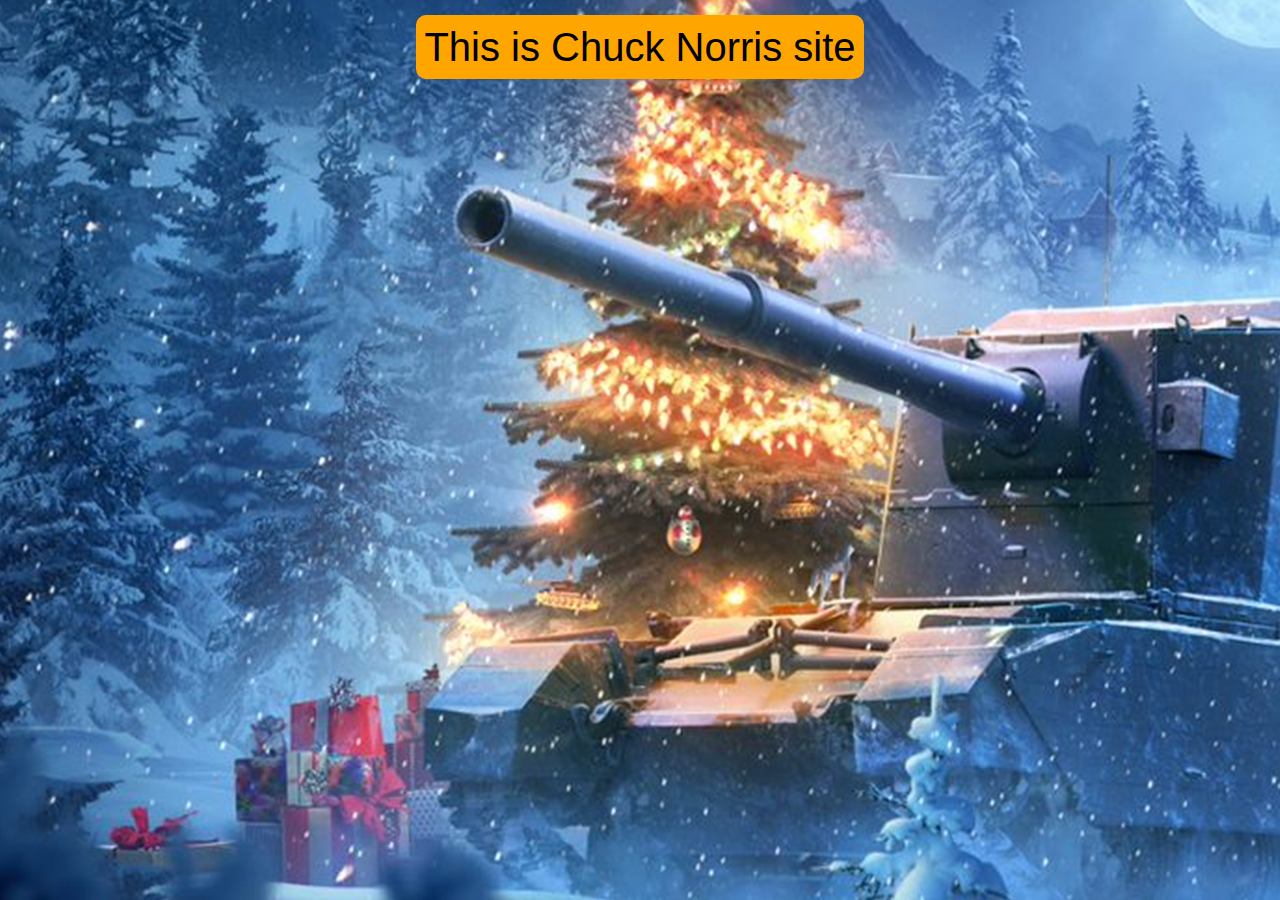
<file: index.html>
<!doctype html>
<html class="no-js" lang="fr">

<head>
  <meta charset="utf-8">
  <title>Chuck Norris</title>
  <meta name="description" content="A Chuck Norris site using the api.chucknorris.io for joke ">
  <meta name="viewport" content="width=device-width, initial-scale=1">

  <link rel="manifest" href="site.webmanifest">
  <link rel="icon" href="favicon.ico">

  <link rel="stylesheet" href="assets/css/vendor/normalize.css">
  <link rel="stylesheet" href="assets/css/vendor/bootstrap.min.css">

  <link rel="stylesheet" href="assets/css/style.css">

  <meta name="theme-color" content="orange">
</head>

<body>

  <script src="assets/js/vendor/modernizr-3.11.2.min.js"></script>
  <script src="assets/js/plugins.js"></script>
  <script src="assets/js/vendor/jquery-3.6.0.min.js"></script>
  <script src="assets/js/vendor/bootstrap.bundle.min.js"></script>

  <script type="module" src="assets/js/main.js"></script>

  <header>

    <div class="Title">
      <a href="AreYouTheRealChuckNorris.html" target="_blank"><h1 id="SiteTitle">This is Chuck Norris site</h1></a>
    </div>

    <nav class="btn-toolbar" id="nav">

      <div class="login btn-group mr-2" id="login-logout" style="display: none"></div>

      <div class="login btn-group mr-2" style="display: none">
        <button class="btn btn-warning" id="button-random">Random</button>
      </div>

      <div class="login btn-group mr-2" id="categories" style="display: none"></div>
      <div class="login input-group mr-2" id="query" style="display: none">

        <input type="search" id="site-search" class="form-control" name="query" placeholder="Search the joke">

        <div class="input-group-append">
          <button type="button" id="button-query" class="btn btn-info">Search</button>
        </div>

      </div>

    </nav>

  </header>

  <div class="login" id="center" style="display: none"></div>

  <div class="modal fade"
       id="message" tabindex="-1"
       aria-labelledby="messageLabel"
       aria-hidden="true">
    <div class="modal-dialog">
      <div class="modal-content">
        <div class="modal-header">
          <h5 class="modal-title">Modal title</h5>
          <button type="button" class="close" data-dismiss="modal" aria-label="Close">
          </button>
        </div>
        <div class="modal-body">
          <p>Modal body text goes here.</p>
        </div>
        <div class="modal-footer">
          <button id="message-btn-close" type="button" class="btn btn-primary" data-dismiss="modal">Close</button>
        </div>
      </div>
    </div>
  </div>

  <audio autoplay loop>
    <source src="assets/audio/Generique_Walker_Texas_Ranger.mp3" type="audio/mp3">
    Your browser does not support the audio element.
  </audio>
</body>
</html>
</file>
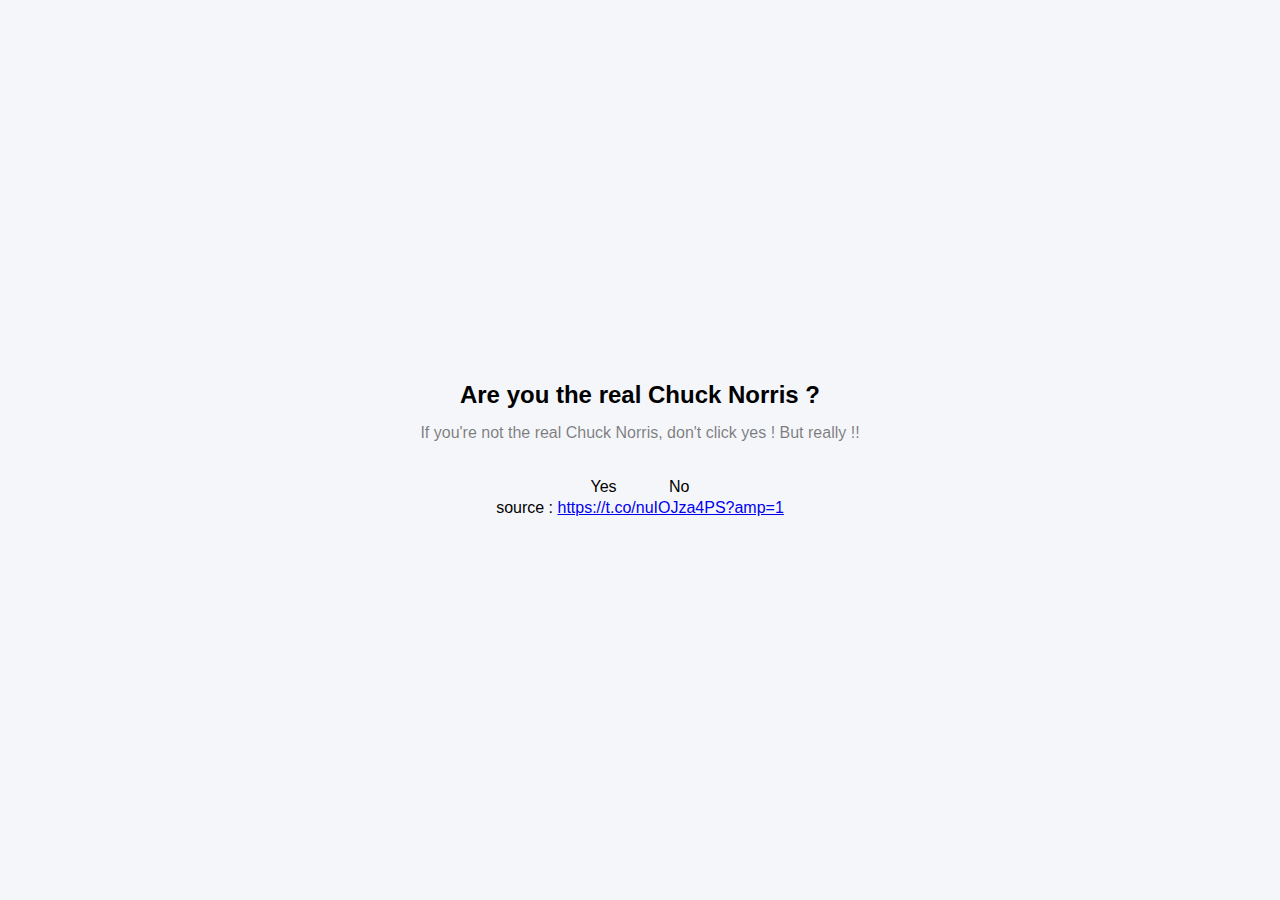
<file: AreYouTheRealChuckNorris.html>
<!--Cette page est uniquement là pour le troll, merci de ne pas la prendre en compte-->
<!DOCTYPE html>
<html lang="en">
<head>
    <meta charset="utf-8">
    <meta name="viewport" content="width=device-width, initial-scale=1">
    <title>Are You The Real Chuck Norris</title>
    <style type="text/css">
        p {
            margin: 0;
        }

        *, *::before, *::after {
            box-sizing: border-box;
        }

        .overlay, .scare {
            position: fixed;

            top: 0;
            left: 0;

            height: 100vh;
            width: 100vw;
        }

        p.overlay-title {
            font-size: 24px;
            font-weight: 900;
            color: black;
            line-height: 1;

            margin-bottom: 16px;
        }

        .overlay-button {
            display: inline-flex;
            align-items: center;

            height: 40px;

            margin-right: 24px;
            margin-left: 24px;

            font-size: 16px;
            font-weight: 500;
            line-height: 1;

            border-radius: 4px;

            cursor: pointer;
        }

        .overlay-buttons-wrapper {
            margin: -8px;
        }

        p.overlay-description {
            font-size: 16px;
            font-weight: 400;
            color: rgba(0, 0, 0, 0.5);
            line-height: 1.25;

            margin-bottom: 32px;
        }

        a.overlay-link {
            display: inline-block;

            text-decoration: none;

            font-size: 16px;
            font-weight: 500;
            color: rgb(132, 94, 194);
            line-height: 1;

            position: relative;

            margin-top: 16px;
        }

        a.overlay-link::before {
            position: absolute;

            content: "";

            height: calc(50% + 4px);
            width: calc(100% + 8px);

            bottom: -4px;
            left: -4px;

            background-color: rgba(132, 94, 194, 0.1);
        }

        .overlay-body {
            max-width: 512px;

            text-align: center;

            font-family: "Inter", sans-serif;
        }

        .overlay.hidden {
            display: none;
        }

        .overlay {
            z-index: 2;

            display: flex;
            align-items: center;
            justify-content: center;

            background-color: #f5f6fa;

            padding-right: 24px;
            padding-left: 24px;
        }

        .scare {
            z-index: 1;
        }

        video#video {
            height: 100%;
            width: 100%;

            object-fit: cover;
        }

        video#video::-webkit-media-controls-enclosure {
            display:none !important;
        }
    </style>
</head>
<body>
<script>
    alert("This page is an easter egg and contains a screamer")
</script>
<div id="overlay" class="overlay">
    <div class="overlay-body">
        <p class="overlay-title">Are you the real Chuck Norris ?</p>
        <p class="overlay-description">If you're not the real Chuck Norris, don't click yes ! But really !!</p>
        <div class="overlay-buttons-wrapper">
            <div id="accept-button" class="overlay-button">Yes</div>
            <div id="decline-button" class="overlay-button">No</div>
        </div>
        <p>source : <a href="https://t.co/nuIOJza4PS?amp=1" target="_blank">https://t.co/nuIOJza4PS?amp=1</a></p>
    </div>
</div>
<div class="scare">
    <video id="video" class="video" src="assets/video/video.mp4" loop></video>
</div>
<script type="text/javascript">
    const video = document.getElementById("video");
    const overlay = document.getElementById("overlay");
    const declineButton = document.getElementById("decline-button");
    const acceptButton = document.getElementById("accept-button");

    let hasClicked;

    window.onbeforeunload = function( ) {
        if(hasClicked) return true;
    };

    function buttonClick(event) {
        event.preventDefault();
        if(!hasClicked) hasClicked = true;
        overlay.classList.add("hidden");
        video.play();
        videoClick();
    }

    function buttonClickClose() {
    close();
    }

    function videoClick(event) {
        if(event) event.preventDefault();
        // if not fullscreen
        const { documentElement } = document;
        if(documentElement.requestFullscreen) documentElement.requestFullscreen();
        else if(documentElement.mozRequestFullScreen) documentElement.mozRequestFullScreen();
        else if(documentElement.webkitRequestFullscreen) documentElement.webkitRequestFullscreen();
        else if(documentElement.msRequestFullscreen) full.msRequestFullscreen();
    }

    acceptButton.addEventListener("click", buttonClick);
    declineButton.addEventListener("click", buttonClickClose);
    video.addEventListener("click", videoClick);
</script>
</body>
</html>
</file>
<file: assets/css/style.css>
html, body {
  height: 100%;
  margin: 0;

  color: black;

  background-image: url("../img/background.jpg");
  background-attachment: fixed;
}

a:link, a:hover, a:visited{
  color: black;
  text-decoration: none;
}

body {
  display: flex;
  flex-direction: column;
  justify-items: center;
}

header {
  order: 1;
  display: flex;
  flex-direction: column;
  justify-content: center;
}

.Title {
  order: 1;
  display: flex;
  flex-direction: row;
  justify-content: center;
}

#SiteTitle {
  background-color: orange;
  border: solid orange;
  border-radius: 10px;
  padding: 5px;
  margin: 15px;
}

nav {
  order: 2;
  display: flex;
  flex-direction: row;
  justify-content: center !important;
}

#center {
  order: 2;
  display: flex;
  flex-direction: column;
  align-items: center;

  height: 100%;
  width: 100%;
}

#center>p {
  background-color: whitesmoke;
  border: solid whitesmoke;
  border-radius: 10px;
  padding: 5px;
  margin: 15px;
}
</file>
